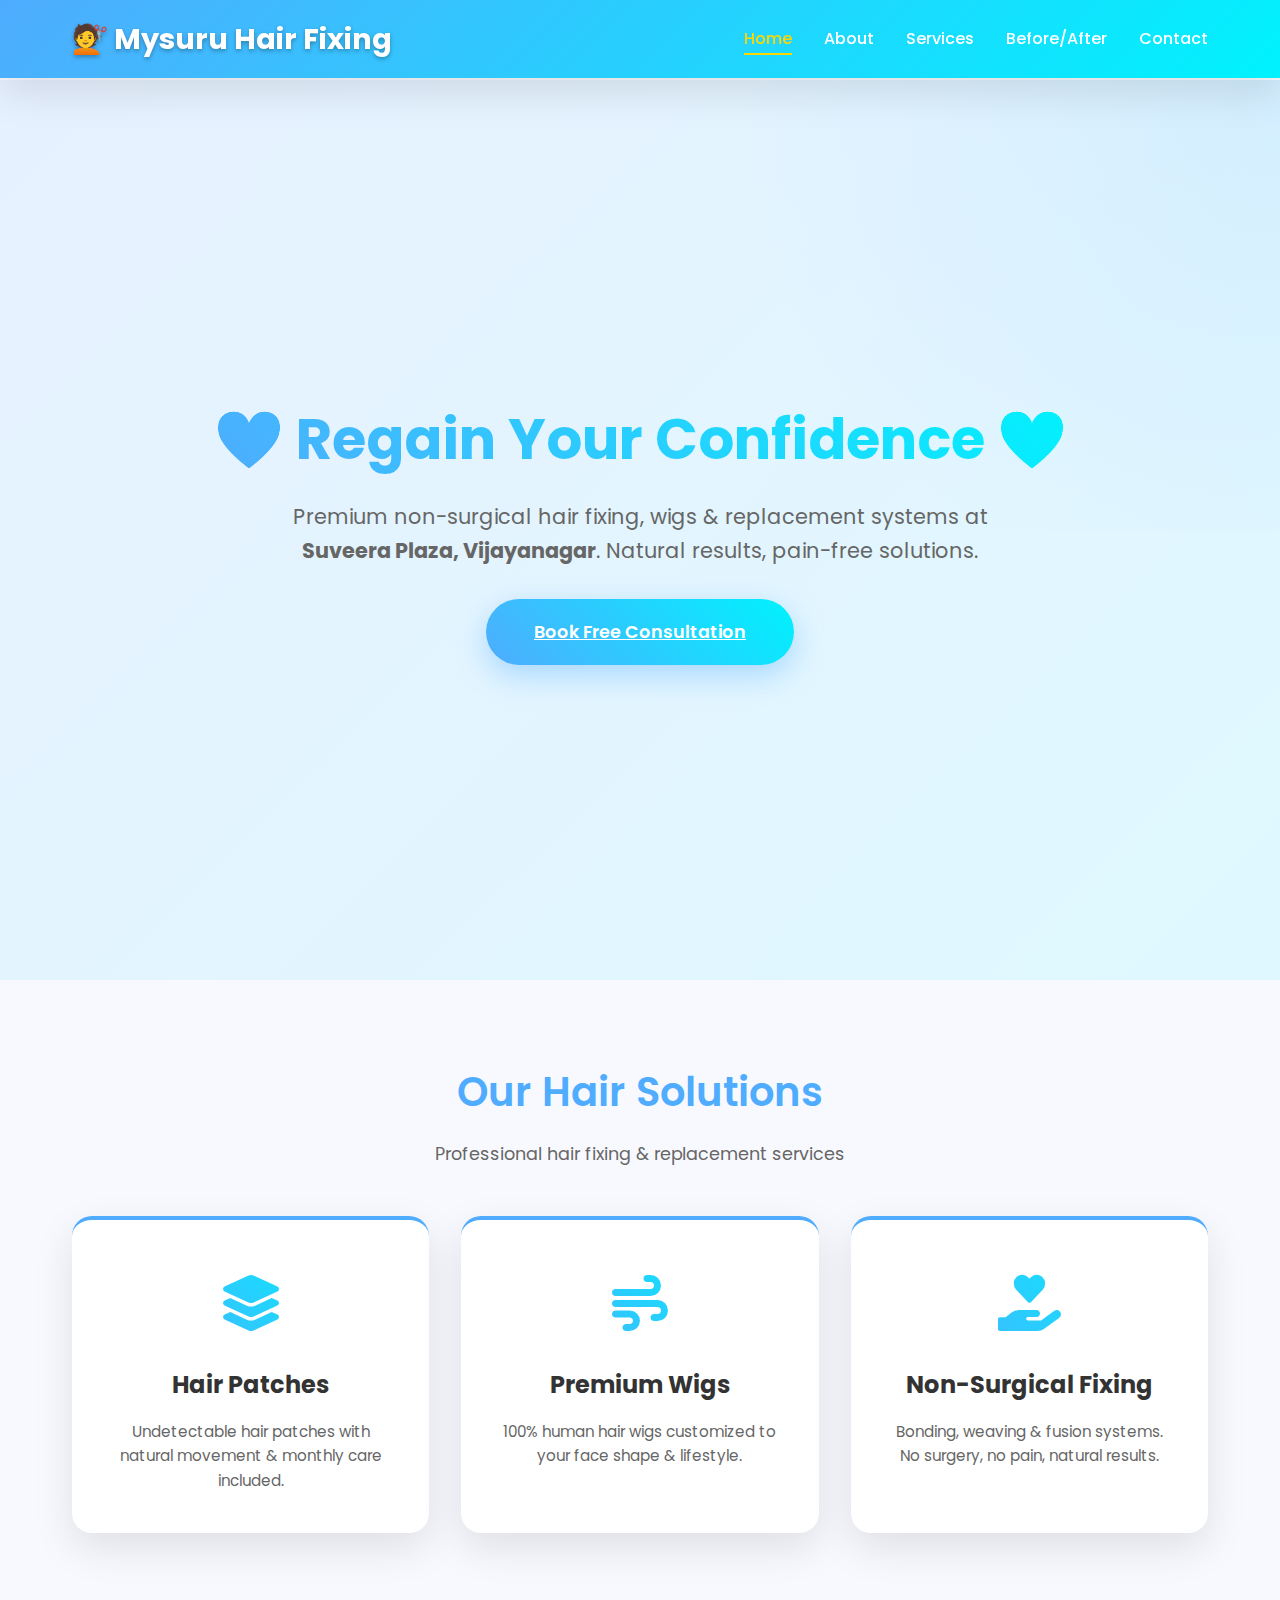
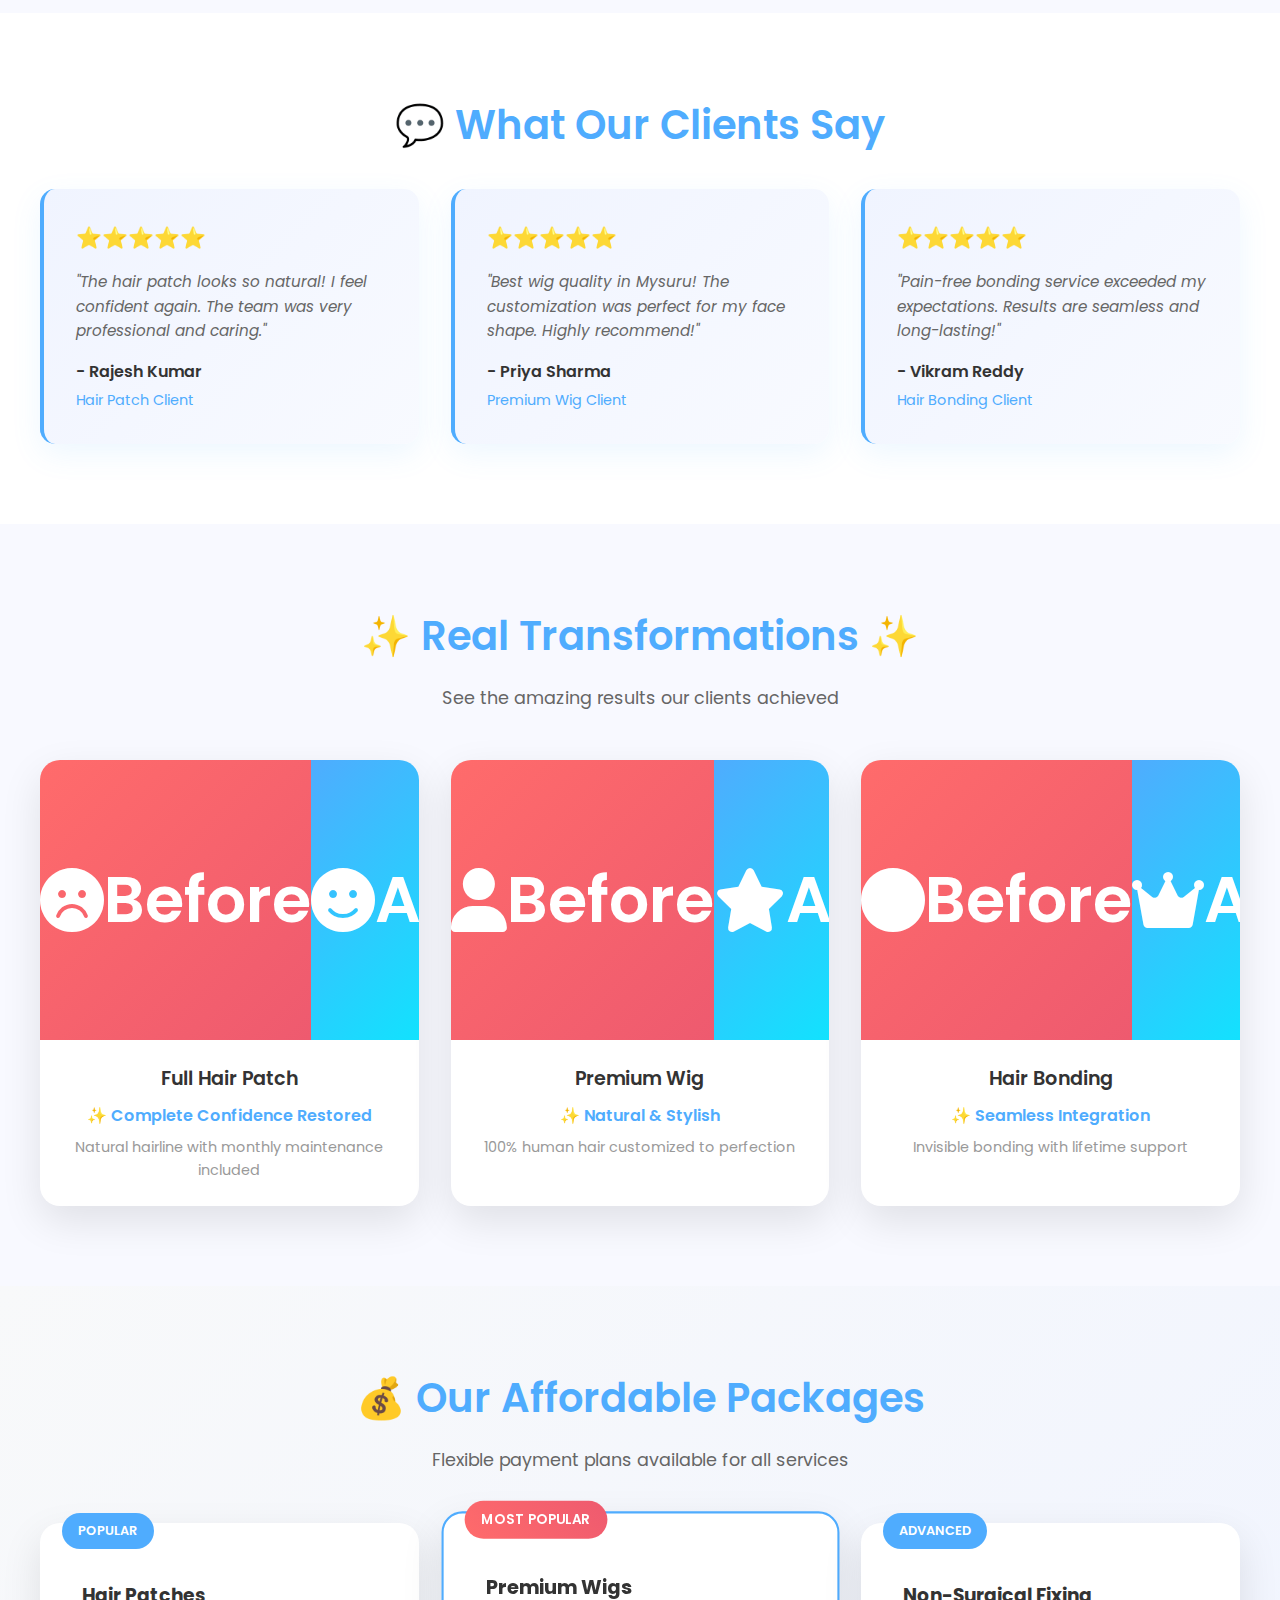
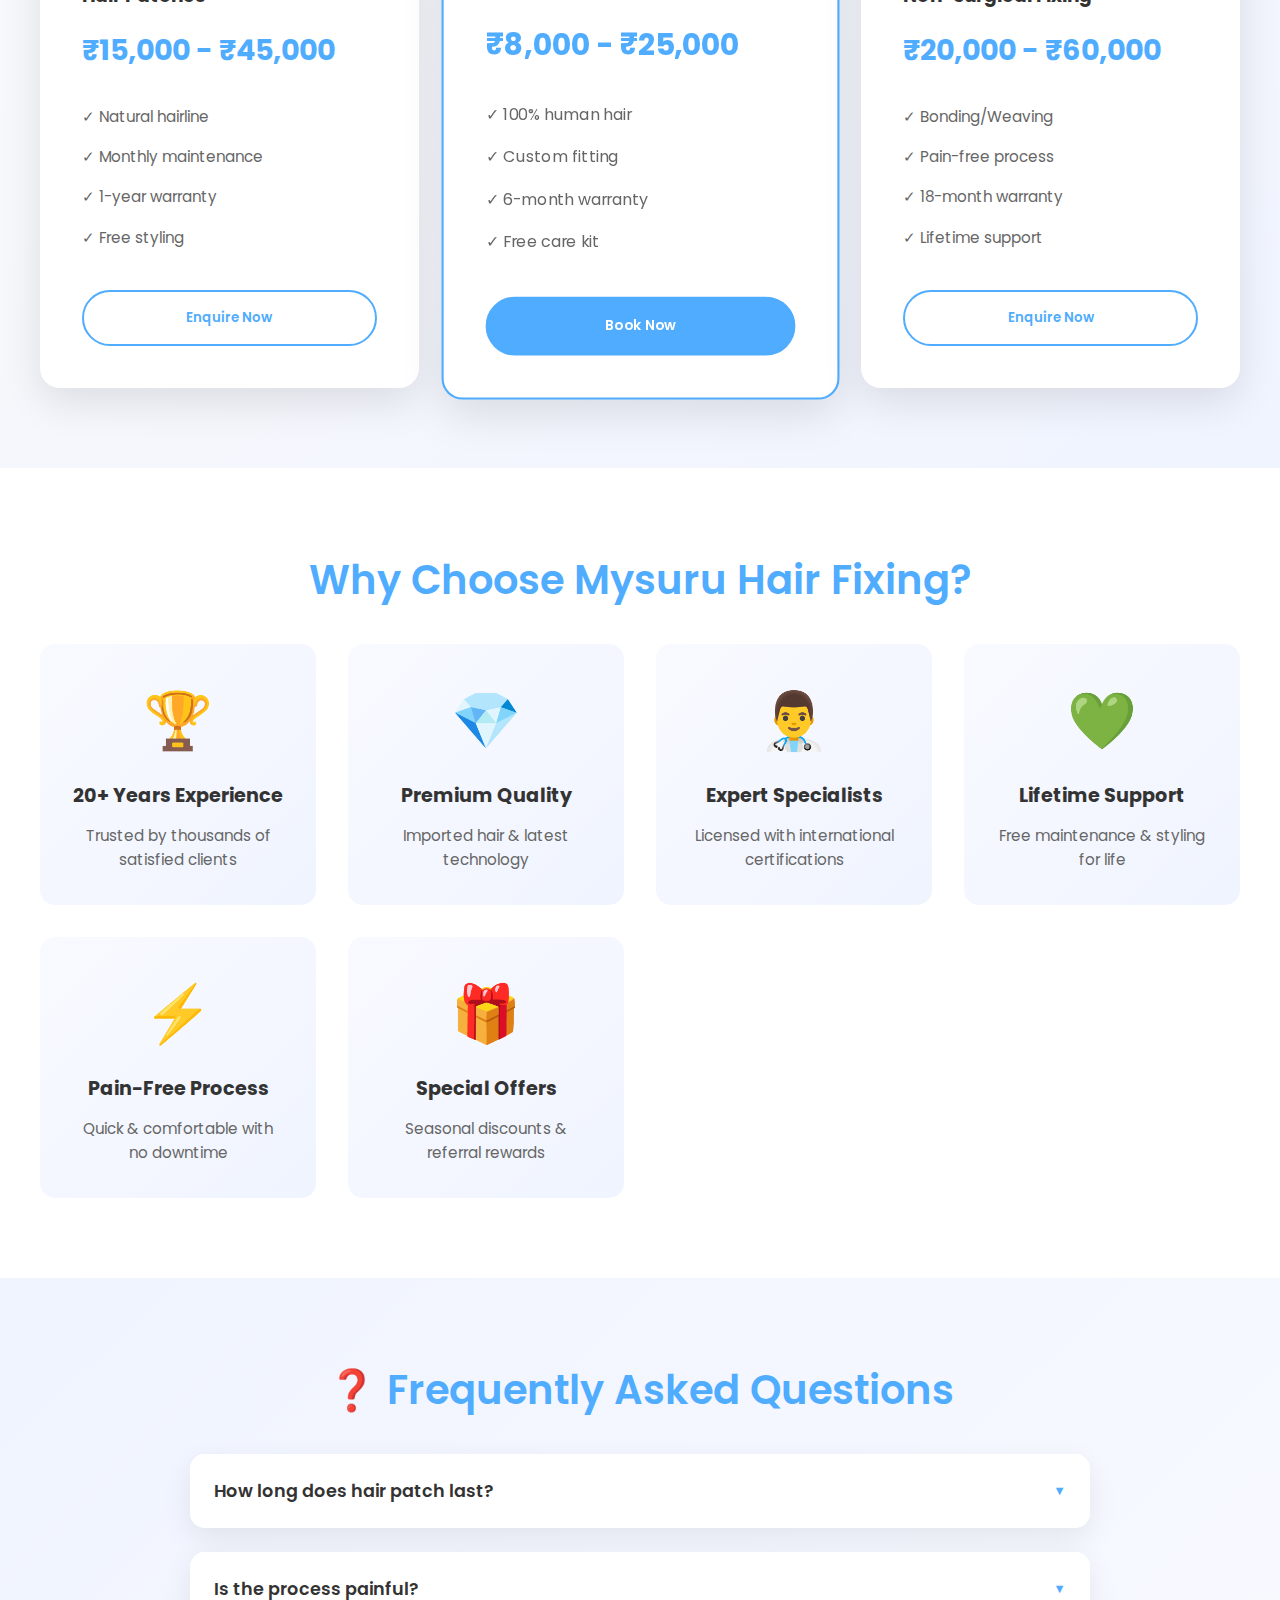
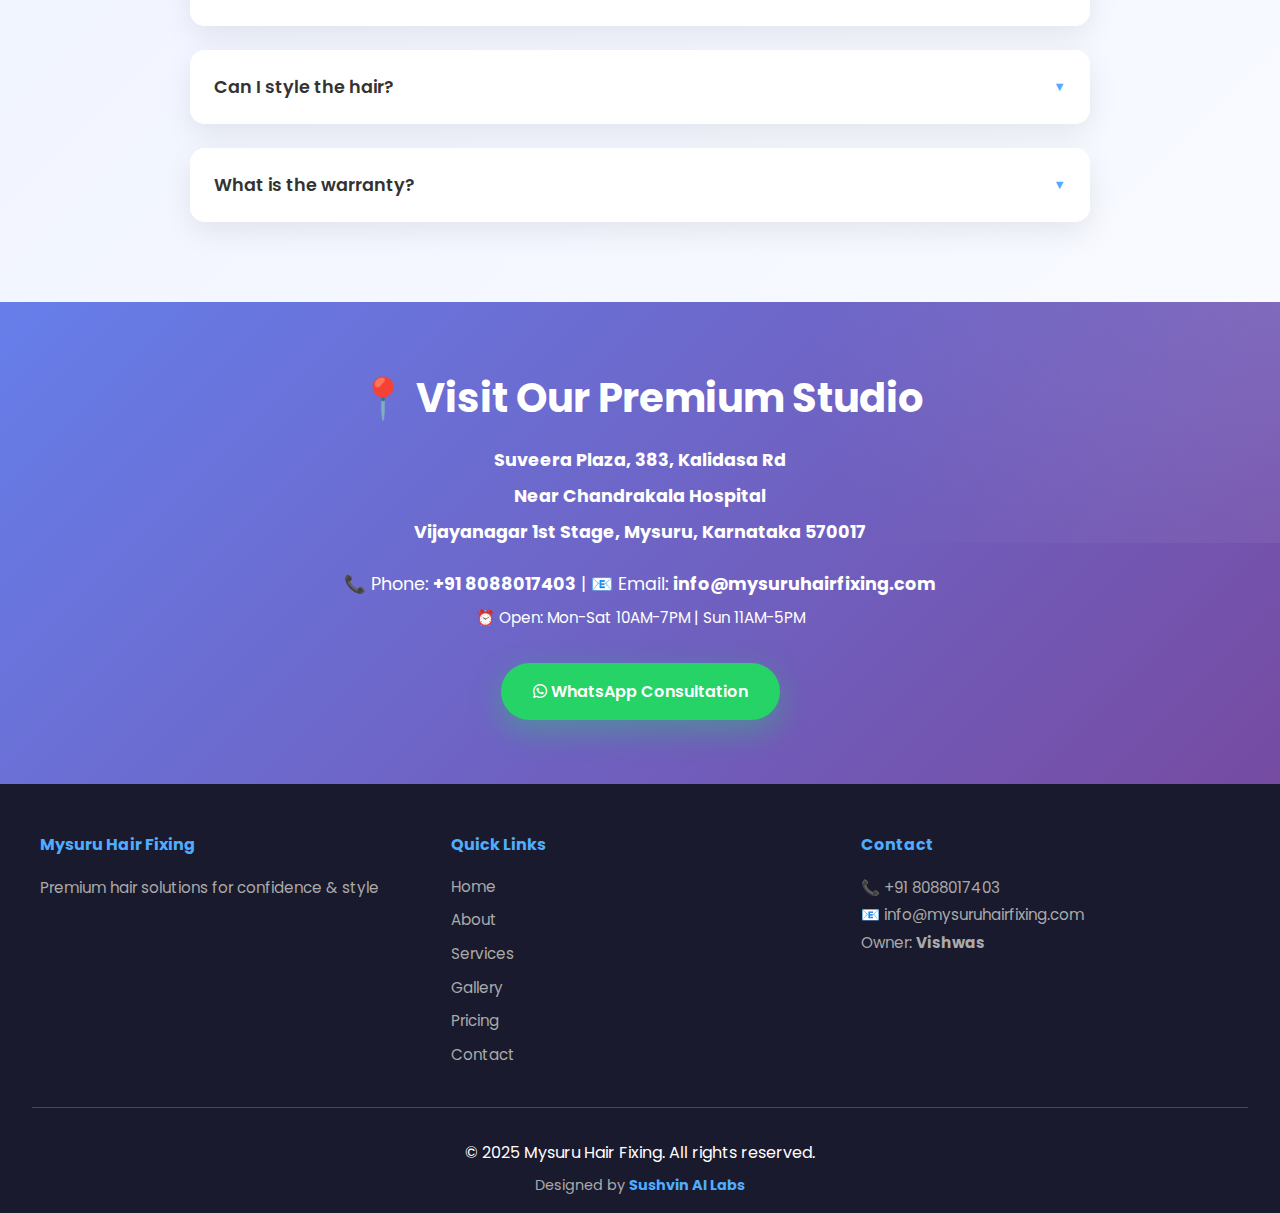
<file: index.html>
<!DOCTYPE html>
<html lang="en">
<head>
    <meta charset="UTF-8">
    <meta name="viewport" content="width=device-width, initial-scale=1.0">
    <title>Mysuru Hair Fixing - Premium Wigs & Hair Solutions | Vijayanagar</title>
    <meta name="description" content="Non-surgical hair fixing, premium wigs & replacement systems in Mysuru. Suveera Plaza, Vijayanagar. Regain confidence naturally.">
    <link href="https://fonts.googleapis.com/css2?family=Poppins:wght@300;400;500;600;700&display=swap" rel="stylesheet">
    <link rel="stylesheet" href="https://cdnjs.cloudflare.com/ajax/libs/font-awesome/6.0.0/css/all.min.css">
    <link rel="stylesheet" href="css/style.css">
    <style>
        :root { --primary: #4facfe; --primary-dark: #00f2fe; --secondary: #667eea; --tertiary: #764ba2; --accent: #25D366; }
        body { background: #f8f9ff; }
        header { background: linear-gradient(135deg, var(--primary) 0%, var(--primary-dark) 100%); }
        .nav-links a:hover, .nav-links a.active { color: #ffd700; }
        .hero { background: linear-gradient(135deg, rgba(79,172,254,0.1), rgba(0,242,254,0.1)); }
        .hero h1 { background: linear-gradient(45deg, var(--primary), var(--primary-dark)); -webkit-background-clip: text; -webkit-text-fill-color: transparent; }
        .cta-button { background: linear-gradient(45deg, var(--primary), var(--primary-dark)); }
        .section-title { color: var(--primary); }
        .service-icon { color: var(--primary); }
        .location { background: linear-gradient(135deg, var(--secondary) 0%, var(--tertiary) 100%); }
        footer { background: #1a1a2e; }
    </style>
</head>
<body>
    <!-- HEADER -->
    <header>
        <nav>
            <a href="index.html" class="logo">💇 Mysuru Hair Fixing</a>
            <ul class="nav-links">
                <li><a href="index.html" class="active">Home</a></li>
                <li><a href="about.html">About</a></li>
                <li><a href="services.html">Services</a></li>
                <li><a href="before-after.html">Before/After</a></li>
                <li><a href="contact.html">Contact</a></li>
            </ul>
            <button class="menu-toggle"><i class="fas fa-bars"></i></button>
        </nav>
    </header>

    <!-- HERO -->
    <section class="hero" id="home">
        <h1>💙 Regain Your Confidence 💙</h1>
        <p>Premium non-surgical hair fixing, wigs & replacement systems at <strong>Suveera Plaza, Vijayanagar</strong>. Natural results, pain-free solutions.</p>
        <a href="https://wa.me/918088017403?text=Hi%20Mysuru%20Hair%20Fixing%2C%20I%20want%20to%20book%20consultation" class="cta-button" target="_blank">Book Free Consultation</a>
    </section>

    <!-- SERVICES -->
    <section class="services" id="services">
        <h2 class="section-title">Our Hair Solutions</h2>
        <p class="section-subtitle">Professional hair fixing & replacement services</p>
        <div class="services-grid">
            <div class="service-card">
                <div class="service-icon"><i class="fas fa-layer-group"></i></div>
                <h3>Hair Patches</h3>
                <p>Undetectable hair patches with natural movement & monthly care included.</p>
            </div>
            <div class="service-card">
                <div class="service-icon"><i class="fas fa-wind"></i></div>
                <h3>Premium Wigs</h3>
                <p>100% human hair wigs customized to your face shape & lifestyle.</p>
            </div>
            <div class="service-card">
                <div class="service-icon"><i class="fas fa-hand-holding-heart"></i></div>
                <h3>Non-Surgical Fixing</h3>
                <p>Bonding, weaving & fusion systems. No surgery, no pain, natural results.</p>
            </div>
        </div>
    </section>

    <!-- TESTIMONIALS -->
    <section class="testimonials" id="testimonials">
        <div class="testimonials-container">
            <h2 class="section-title">💬 What Our Clients Say</h2>
            <div class="testimonials-grid">
                <div class="testimonial-card">
                    <div class="stars">⭐⭐⭐⭐⭐</div>
                    <p class="testimonial-text">"The hair patch looks so natural! I feel confident again. The team was very professional and caring."</p>
                    <p class="testimonial-name">- Rajesh Kumar</p>
                    <p class="testimonial-service">Hair Patch Client</p>
                </div>
                <div class="testimonial-card">
                    <div class="stars">⭐⭐⭐⭐⭐</div>
                    <p class="testimonial-text">"Best wig quality in Mysuru! The customization was perfect for my face shape. Highly recommend!"</p>
                    <p class="testimonial-name">- Priya Sharma</p>
                    <p class="testimonial-service">Premium Wig Client</p>
                </div>
                <div class="testimonial-card">
                    <div class="stars">⭐⭐⭐⭐⭐</div>
                    <p class="testimonial-text">"Pain-free bonding service exceeded my expectations. Results are seamless and long-lasting!"</p>
                    <p class="testimonial-name">- Vikram Reddy</p>
                    <p class="testimonial-service">Hair Bonding Client</p>
                </div>
            </div>
        </div>
    </section>

    <!-- TRANSFORMATIONS -->
    <section class="transformations" id="transformations">
        <div class="transforms-container">
            <h2 class="section-title">✨ Real Transformations ✨</h2>
            <p class="section-subtitle">See the amazing results our clients achieved</p>
            <div class="transforms-grid">
                <div class="transform-card">
                    <div class="transform-images">
                        <div class="before-img"><i class="fas fa-frown"></i> Before</div>
                        <div class="after-img"><i class="fas fa-smile"></i> After</div>
                    </div>
                    <div class="transform-info">
                        <div class="transform-title">Full Hair Patch</div>
                        <div class="transform-result">✨ Complete Confidence Restored</div>
                        <p class="transform-desc">Natural hairline with monthly maintenance included</p>
                    </div>
                </div>
                <div class="transform-card">
                    <div class="transform-images">
                        <div class="before-img"><i class="fas fa-user"></i> Before</div>
                        <div class="after-img"><i class="fas fa-star"></i> After</div>
                    </div>
                    <div class="transform-info">
                        <div class="transform-title">Premium Wig</div>
                        <div class="transform-result">✨ Natural & Stylish</div>
                        <p class="transform-desc">100% human hair customized to perfection</p>
                    </div>
                </div>
                <div class="transform-card">
                    <div class="transform-images">
                        <div class="before-img"><i class="fas fa-circle"></i> Before</div>
                        <div class="after-img"><i class="fas fa-crown"></i> After</div>
                    </div>
                    <div class="transform-info">
                        <div class="transform-title">Hair Bonding</div>
                        <div class="transform-result">✨ Seamless Integration</div>
                        <p class="transform-desc">Invisible bonding with lifetime support</p>
                    </div>
                </div>
            </div>
        </div>
    </section>

    <!-- PRICING -->
    <section class="pricing" id="pricing">
        <div class="pricing-container">
            <h2 class="section-title">💰 Our Affordable Packages</h2>
            <p class="section-subtitle">Flexible payment plans available for all services</p>
            <div class="pricing-grid">
                <div class="pricing-card">
                    <div class="pricing-badge">POPULAR</div>
                    <h3>Hair Patches</h3>
                    <p class="price">₹15,000 - ₹45,000</p>
                    <ul class="pricing-list">
                        <li>✓ Natural hairline</li>
                        <li>✓ Monthly maintenance</li>
                        <li>✓ 1-year warranty</li>
                        <li>✓ Free styling</li>
                    </ul>
                    <button class="pricing-btn">Enquire Now</button>
                </div>
                <div class="pricing-card featured">
                    <div class="pricing-badge hot">MOST POPULAR</div>
                    <h3>Premium Wigs</h3>
                    <p class="price">₹8,000 - ₹25,000</p>
                    <ul class="pricing-list">
                        <li>✓ 100% human hair</li>
                        <li>✓ Custom fitting</li>
                        <li>✓ 6-month warranty</li>
                        <li>✓ Free care kit</li>
                    </ul>
                    <button class="pricing-btn active">Book Now</button>
                </div>
                <div class="pricing-card">
                    <div class="pricing-badge">ADVANCED</div>
                    <h3>Non-Surgical Fixing</h3>
                    <p class="price">₹20,000 - ₹60,000</p>
                    <ul class="pricing-list">
                        <li>✓ Bonding/Weaving</li>
                        <li>✓ Pain-free process</li>
                        <li>✓ 18-month warranty</li>
                        <li>✓ Lifetime support</li>
                    </ul>
                    <button class="pricing-btn">Enquire Now</button>
                </div>
            </div>
        </div>
    </section>

    <!-- WHY CHOOSE US -->
    <section class="why-choose" id="why-choose">
        <div class="why-container">
            <h2 class="section-title">Why Choose Mysuru Hair Fixing?</h2>
            <div class="why-grid">
                <div class="why-card">
                    <div class="why-icon">🏆</div>
                    <h3>20+ Years Experience</h3>
                    <p>Trusted by thousands of satisfied clients</p>
                </div>
                <div class="why-card">
                    <div class="why-icon">💎</div>
                    <h3>Premium Quality</h3>
                    <p>Imported hair & latest technology</p>
                </div>
                <div class="why-card">
                    <div class="why-icon">👨‍⚕️</div>
                    <h3>Expert Specialists</h3>
                    <p>Licensed with international certifications</p>
                </div>
                <div class="why-card">
                    <div class="why-icon">💚</div>
                    <h3>Lifetime Support</h3>
                    <p>Free maintenance & styling for life</p>
                </div>
                <div class="why-card">
                    <div class="why-icon">⚡</div>
                    <h3>Pain-Free Process</h3>
                    <p>Quick & comfortable with no downtime</p>
                </div>
                <div class="why-card">
                    <div class="why-icon">🎁</div>
                    <h3>Special Offers</h3>
                    <p>Seasonal discounts & referral rewards</p>
                </div>
            </div>
        </div>
    </section>

    <!-- FAQ -->
    <section class="faq" id="faq">
        <div class="faq-container">
            <h2 class="section-title">❓ Frequently Asked Questions</h2>
            <div class="faq-grid">
                <div class="faq-item">
                    <button class="faq-question">How long does hair patch last?</button>
                    <div class="faq-answer">Hair patches typically last 8-12 months with proper care and monthly maintenance. We provide complete care instructions.</div>
                </div>
                <div class="faq-item">
                    <button class="faq-question">Is the process painful?</button>
                    <div class="faq-answer">No! Our non-surgical fixing is completely pain-free. The bonding process is quick and comfortable.</div>
                </div>
                <div class="faq-item">
                    <button class="faq-question">Can I style the hair?</button>
                    <div class="faq-answer">Yes! Our 100% human hair wigs can be styled like natural hair. Perming, coloring, and blow-drying are all possible.</div>
                </div>
                <div class="faq-item">
                    <button class="faq-question">What is the warranty?</button>
                    <div class="faq-answer">All products come with 6-18 months warranty depending on service. Lifetime support is included.</div>
                </div>
            </div>
        </div>
    </section>

    <!-- LOCATION -->
    <section class="location" id="contact">
        <h2>📍 Visit Our Premium Studio</h2>
        <p><strong>Suveera Plaza, 383, Kalidasa Rd</strong></p>
        <p><strong>Near Chandrakala Hospital</strong></p>
        <p><strong>Vijayanagar 1st Stage, Mysuru, Karnataka 570017</strong></p>
        <p style="margin-top: 1.5rem; font-size: 1.1rem;">📞 Phone: <strong>+91 8088017403</strong> | 📧 Email: <strong>info@mysuruhairfixing.com</strong></p>
        <p style="margin-top: 0.5rem; font-size: 0.95rem;">⏰ Open: Mon-Sat 10AM-7PM | Sun 11AM-5PM</p>
        <a href="https://wa.me/918088017403?text=Hi%20Mysuru%20Hair%20Fixing%2C%20I%20want%20to%20book%20consultation" class="whatsapp-btn" target="_blank">
            <i class="fab fa-whatsapp"></i> WhatsApp Consultation
        </a>
    </section>

    <!-- FOOTER -->
    <footer>
        <div class="footer-content">
            <div class="footer-section">
                <h4>Mysuru Hair Fixing</h4>
                <p>Premium hair solutions for confidence & style</p>
            </div>
            <div class="footer-section">
                <h4>Quick Links</h4>
                <ul>
                    <li><a href="index.html">Home</a></li>
                    <li><a href="about.html">About</a></li>
                    <li><a href="services.html">Services</a></li>
                    <li><a href="before-after.html">Gallery</a></li>
                    <li><a href="index.html#pricing">Pricing</a></li>
                    <li><a href="contact.html">Contact</a></li>
                </ul>
            </div>
            <div class="footer-section">
                <h4>Contact</h4>
                <p>📞 +91 8088017403</p>
                <p>📧 info@mysuruhairfixing.com</p>
                <p>Owner: <strong>Vishwas</strong></p>
            </div>
        </div>
        <hr class="footer-divider">
        <p style="text-align: center; margin-bottom: 0.5rem;">&copy; 2025 Mysuru Hair Fixing. All rights reserved.</p>
        <div class="credit">Designed by <strong>Sushvin AI Labs</strong></div>
    </footer>

    <script src="js/script.js"></script>
</body>
</html>
</file>
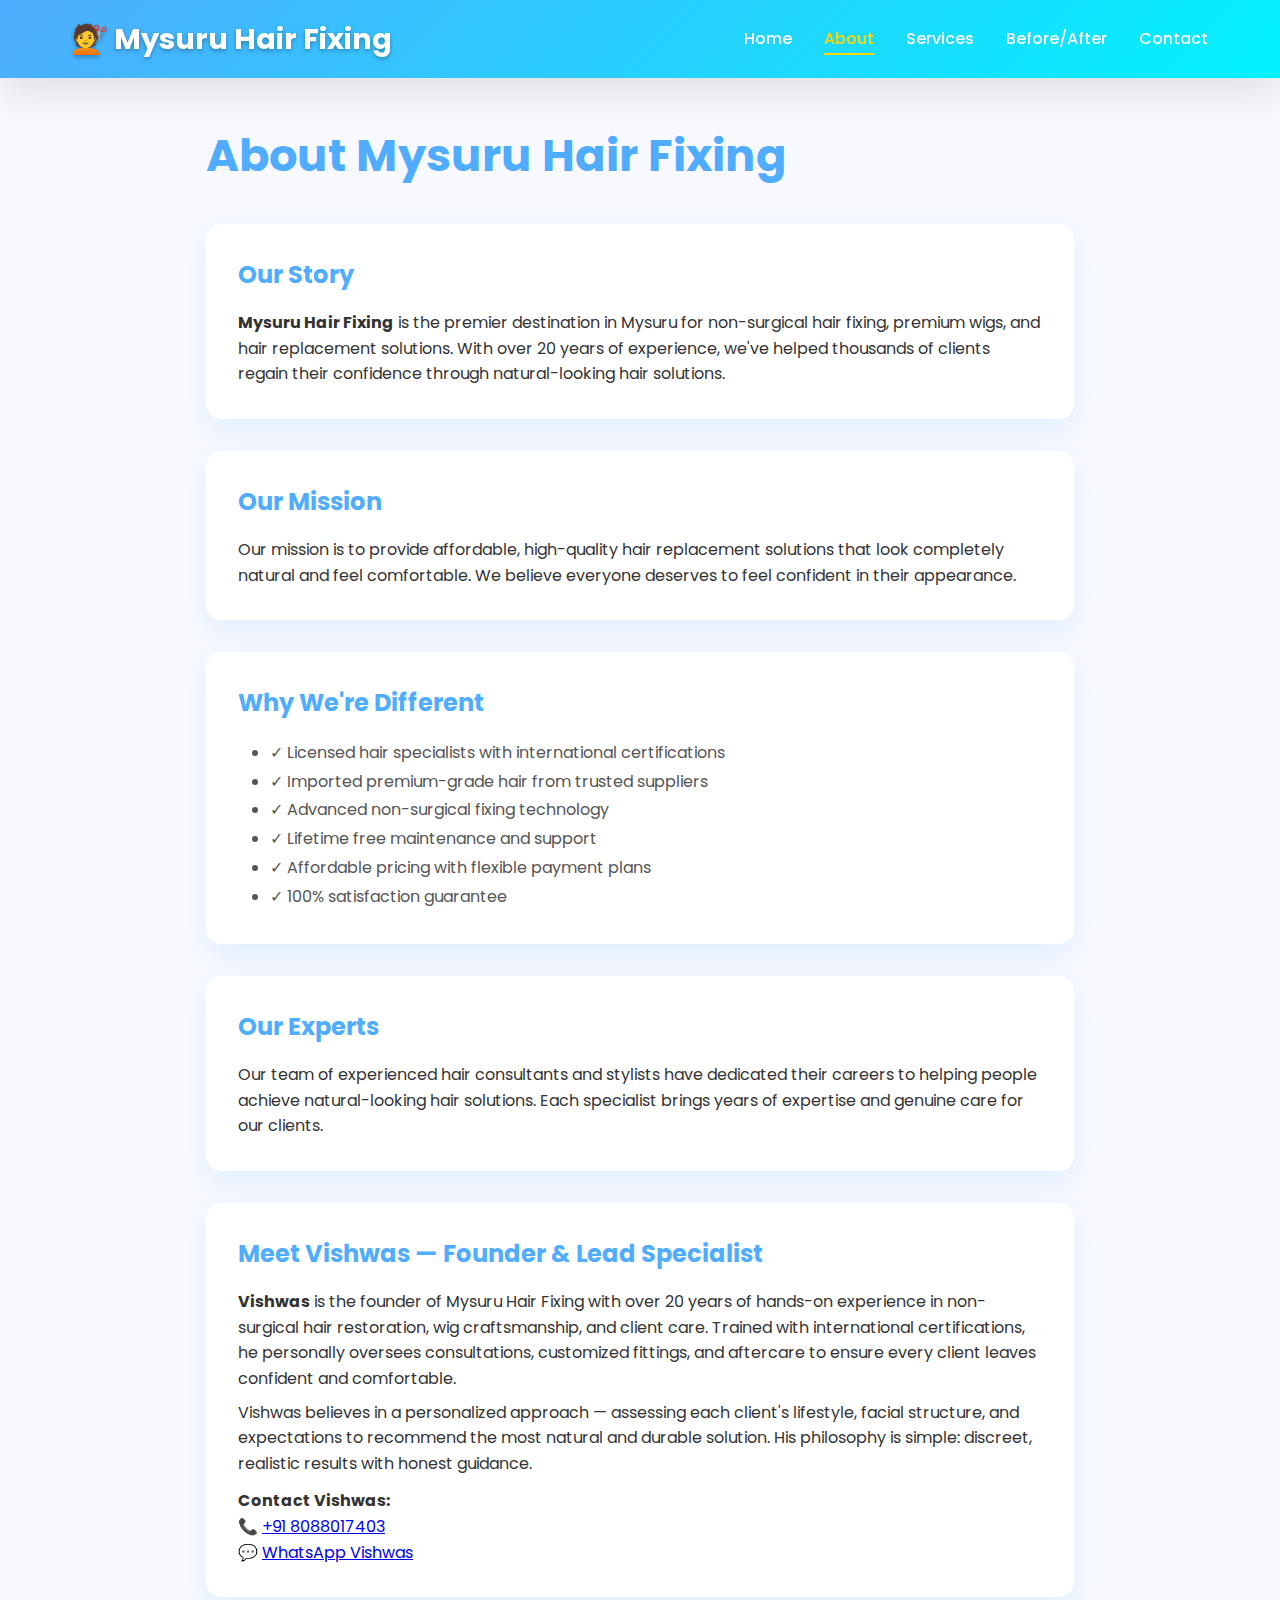
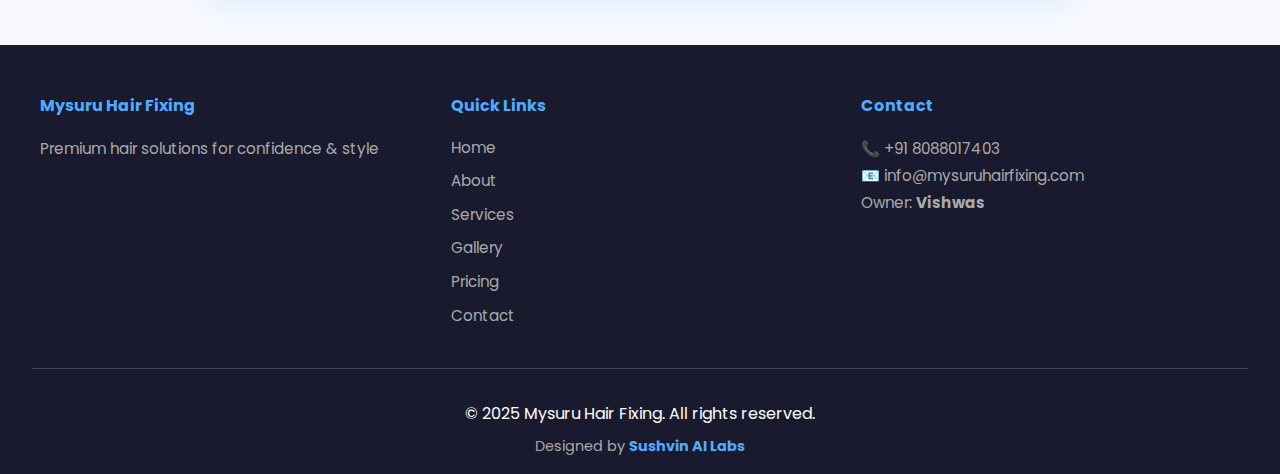
<file: about.html>
<!DOCTYPE html>
<html lang="en">
<head>
    <meta charset="UTF-8">
    <meta name="viewport" content="width=device-width, initial-scale=1.0">
    <title>About Us - Mysuru Hair Fixing</title>
    <link href="https://fonts.googleapis.com/css2?family=Poppins:wght@300;400;500;600;700&display=swap" rel="stylesheet">
    <link rel="stylesheet" href="https://cdnjs.cloudflare.com/ajax/libs/font-awesome/6.0.0/css/all.min.css">
    <link rel="stylesheet" href="css/style.css">
    <style>
        :root { --primary: #4facfe; --primary-dark: #00f2fe; }
        body { background: #f8f9ff; }
        header { background: linear-gradient(135deg, var(--primary) 0%, var(--primary-dark) 100%); }
        main { max-width: 900px; margin: 120px auto 3rem; padding: 0 1rem; }
        h1 { color: var(--primary); font-size: 2.8rem; margin-bottom: 2rem; }
        .about-section { background: white; padding: 2rem; border-radius: 15px; margin-bottom: 2rem; box-shadow: 0 10px 30px rgba(79,172,254,0.15); }
        .about-section h2 { color: var(--primary); margin-bottom: 1rem; }
        footer { background: #1a1a2e; }
    </style>
</head>
<body>
    <header>
        <nav>
            <a href="index.html" class="logo">💇 Mysuru Hair Fixing</a>
            <ul class="nav-links">
                <li><a href="index.html">Home</a></li>
                <li><a href="about.html" class="active">About</a></li>
                <li><a href="services.html">Services</a></li>
                <li><a href="before-after.html">Before/After</a></li>
                <li><a href="contact.html">Contact</a></li>
            </ul>
            <button class="menu-toggle"><i class="fas fa-bars"></i></button>
        </nav>
    </header>

    <main>
        <h1>About Mysuru Hair Fixing</h1>
        <div class="about-section">
            <h2>Our Story</h2>
            <p><strong>Mysuru Hair Fixing</strong> is the premier destination in Mysuru for non-surgical hair fixing, premium wigs, and hair replacement solutions. With over 20 years of experience, we've helped thousands of clients regain their confidence through natural-looking hair solutions.</p>
        </div>

        <div class="about-section">
            <h2>Our Mission</h2>
            <p>Our mission is to provide affordable, high-quality hair replacement solutions that look completely natural and feel comfortable. We believe everyone deserves to feel confident in their appearance.</p>
        </div>

        <div class="about-section">
            <h2>Why We're Different</h2>
            <ul style="margin-left: 2rem; color: #555; line-height: 1.8;">
                <li>✓ Licensed hair specialists with international certifications</li>
                <li>✓ Imported premium-grade hair from trusted suppliers</li>
                <li>✓ Advanced non-surgical fixing technology</li>
                <li>✓ Lifetime free maintenance and support</li>
                <li>✓ Affordable pricing with flexible payment plans</li>
                <li>✓ 100% satisfaction guarantee</li>
            </ul>
        </div>

        <div class="about-section">
            <h2>Our Experts</h2>
            <p>Our team of experienced hair consultants and stylists have dedicated their careers to helping people achieve natural-looking hair solutions. Each specialist brings years of expertise and genuine care for our clients.</p>
        </div>

        <div class="about-section">
            <h2>Meet Vishwas — Founder & Lead Specialist</h2>
            <p><strong>Vishwas</strong> is the founder of Mysuru Hair Fixing with over 20 years of hands-on experience in non-surgical hair restoration, wig craftsmanship, and client care. Trained with international certifications, he personally oversees consultations, customized fittings, and aftercare to ensure every client leaves confident and comfortable.</p>
            <p style="margin-top:0.5rem;">Vishwas believes in a personalized approach — assessing each client's lifestyle, facial structure, and expectations to recommend the most natural and durable solution. His philosophy is simple: discreet, realistic results with honest guidance.</p>
            <p style="margin-top:0.75rem;"><strong>Contact Vishwas:</strong><br>📞 <a href="tel:+918088017403">+91 8088017403</a><br>💬 <a href="https://wa.me/918088017403?text=Hi%20Vishwas%20-%20I%20would%20like%20to%20book%20a%20consultation" target="_blank">WhatsApp Vishwas</a></p>
        </div>
    </main>

     
    <footer>
        <div class="footer-content">
            <div class="footer-section">
                <h4>Mysuru Hair Fixing</h4>
                <p>Premium hair solutions for confidence & style</p>
            </div>
            <div class="footer-section">
                <h4>Quick Links</h4>
                <ul>
                    <li><a href="index.html">Home</a></li>
                    <li><a href="about.html">About</a></li>
                    <li><a href="services.html">Services</a></li>
                    <li><a href="before-after.html">Gallery</a></li>
                    <li><a href="index.html#pricing">Pricing</a></li>
                    <li><a href="contact.html">Contact</a></li>
                </ul>
            </div>
            <div class="footer-section">
                <h4>Contact</h4>
                <p>📞 +91 8088017403</p>
                <p>📧 info@mysuruhairfixing.com</p>
                <p>Owner: <strong>Vishwas</strong></p>
            </div>
        </div>
        <hr class="footer-divider">
        <p style="text-align: center; margin-bottom: 0.5rem;">&copy; 2025 Mysuru Hair Fixing. All rights reserved.</p>
        <div class="credit">Designed by <strong>Sushvin AI Labs</strong></div>
    </footer>
 

    <script src="js/script.js"></script>
</body>
</html>
</file>
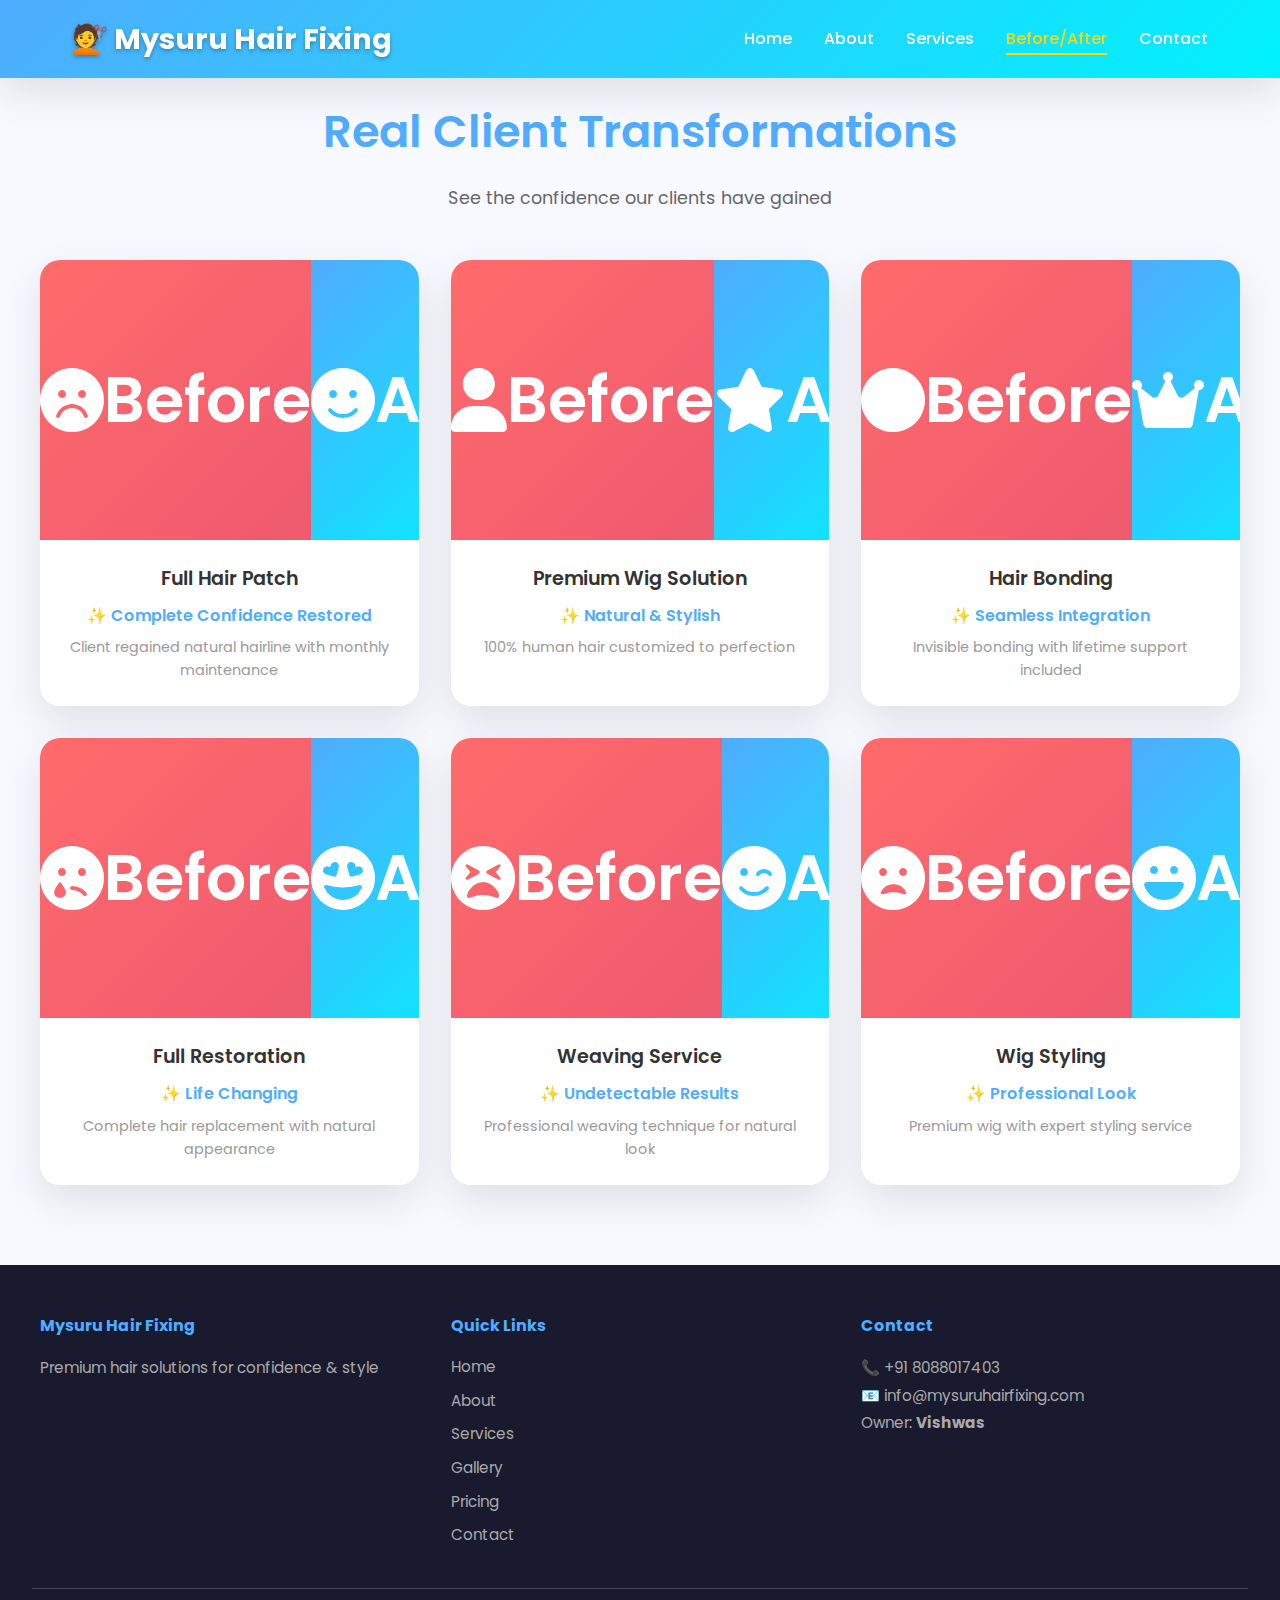
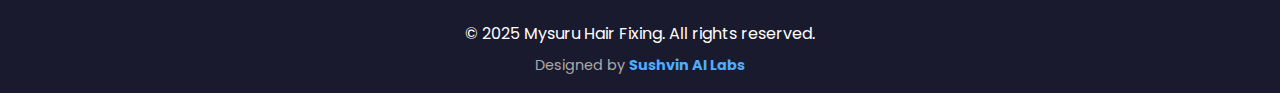
<file: before-after.html>
<!DOCTYPE html>
<html lang="en">
<head>
    <meta charset="UTF-8">
    <meta name="viewport" content="width=device-width, initial-scale=1.0">
    <title>Before & After - Mysuru Hair Fixing</title>
    <link href="https://fonts.googleapis.com/css2?family=Poppins:wght@300;400;500;600;700&display=swap" rel="stylesheet">
    <link rel="stylesheet" href="https://cdnjs.cloudflare.com/ajax/libs/font-awesome/6.0.0/css/all.min.css">
    <link rel="stylesheet" href="css/style.css">
    <style>
        :root { --primary: #4facfe; --primary-dark: #00f2fe; }
        body { background: #f8f9ff; }
        header { background: linear-gradient(135deg, var(--primary) 0%, var(--primary-dark) 100%); }
        .section-title { color: var(--primary); }
        footer { background: #1a1a2e; }
    </style>
</head>
<body>
    <header>
        <nav>
            <a href="index.html" class="logo">💇 Mysuru Hair Fixing</a>
            <ul class="nav-links">
                <li><a href="index.html">Home</a></li>
                <li><a href="about.html">About</a></li>
                <li><a href="services.html">Services</a></li>
                <li><a href="before-after.html" class="active">Before/After</a></li>
                <li><a href="contact.html">Contact</a></li>
            </ul>
            <button class="menu-toggle"><i class="fas fa-bars"></i></button>
        </nav>
    </header>

    <section class="transformations" style="padding-top: 6rem;">
        <div class="transforms-container">
            <h1 class="section-title" style="font-size: 2.8rem;">Real Client Transformations</h1>
            <p class="section-subtitle">See the confidence our clients have gained</p>
            <div class="transforms-grid">
                <div class="transform-card">
                    <div class="transform-images">
                        <div class="before-img"><i class="fas fa-frown"></i> Before</div>
                        <div class="after-img"><i class="fas fa-smile"></i> After</div>
                    </div>
                    <div class="transform-info">
                        <div class="transform-title">Full Hair Patch</div>
                        <div class="transform-result">✨ Complete Confidence Restored</div>
                        <p class="transform-desc">Client regained natural hairline with monthly maintenance</p>
                    </div>
                </div>
                <div class="transform-card">
                    <div class="transform-images">
                        <div class="before-img"><i class="fas fa-user"></i> Before</div>
                        <div class="after-img"><i class="fas fa-star"></i> After</div>
                    </div>
                    <div class="transform-info">
                        <div class="transform-title">Premium Wig Solution</div>
                        <div class="transform-result">✨ Natural & Stylish</div>
                        <p class="transform-desc">100% human hair customized to perfection</p>
                    </div>
                </div>
                <div class="transform-card">
                    <div class="transform-images">
                        <div class="before-img"><i class="fas fa-circle"></i> Before</div>
                        <div class="after-img"><i class="fas fa-crown"></i> After</div>
                    </div>
                    <div class="transform-info">
                        <div class="transform-title">Hair Bonding</div>
                        <div class="transform-result">✨ Seamless Integration</div>
                        <p class="transform-desc">Invisible bonding with lifetime support included</p>
                    </div>
                </div>
                <div class="transform-card">
                    <div class="transform-images">
                        <div class="before-img"><i class="fas fa-sad-tear"></i> Before</div>
                        <div class="after-img"><i class="fas fa-grin-hearts"></i> After</div>
                    </div>
                    <div class="transform-info">
                        <div class="transform-title">Full Restoration</div>
                        <div class="transform-result">✨ Life Changing</div>
                        <p class="transform-desc">Complete hair replacement with natural appearance</p>
                    </div>
                </div>
                <div class="transform-card">
                    <div class="transform-images">
                        <div class="before-img"><i class="fas fa-tired"></i> Before</div>
                        <div class="after-img"><i class="fas fa-smile-wink"></i> After</div>
                    </div>
                    <div class="transform-info">
                        <div class="transform-title">Weaving Service</div>
                        <div class="transform-result">✨ Undetectable Results</div>
                        <p class="transform-desc">Professional weaving technique for natural look</p>
                    </div>
                </div>
                <div class="transform-card">
                    <div class="transform-images">
                        <div class="before-img"><i class="fas fa-frown-open"></i> Before</div>
                        <div class="after-img"><i class="fas fa-laugh"></i> After</div>
                    </div>
                    <div class="transform-info">
                        <div class="transform-title">Wig Styling</div>
                        <div class="transform-result">✨ Professional Look</div>
                        <p class="transform-desc">Premium wig with expert styling service</p>
                    </div>
                </div>
            </div>
        </div>
    </section>

       
    <footer>
        <div class="footer-content">
            <div class="footer-section">
                <h4>Mysuru Hair Fixing</h4>
                <p>Premium hair solutions for confidence & style</p>
            </div>
            <div class="footer-section">
                <h4>Quick Links</h4>
                <ul>
                    <li><a href="index.html">Home</a></li>
                    <li><a href="about.html">About</a></li>
                    <li><a href="services.html">Services</a></li>
                    <li><a href="before-after.html">Gallery</a></li>
                    <li><a href="index.html#pricing">Pricing</a></li>
                    <li><a href="contact.html">Contact</a></li>
                </ul>
            </div>
            <div class="footer-section">
                <h4>Contact</h4>
                <p>📞 +91 8088017403</p>
                <p>📧 info@mysuruhairfixing.com</p>
                <p>Owner: <strong>Vishwas</strong></p>
            </div>
        </div>
        <hr class="footer-divider">
        <p style="text-align: center; margin-bottom: 0.5rem;">&copy; 2025 Mysuru Hair Fixing. All rights reserved.</p>
        <div class="credit">Designed by <strong>Sushvin AI Labs</strong></div>
    </footer>
   

    <script src="js/script.js"></script>
</body>
</html>
</file>
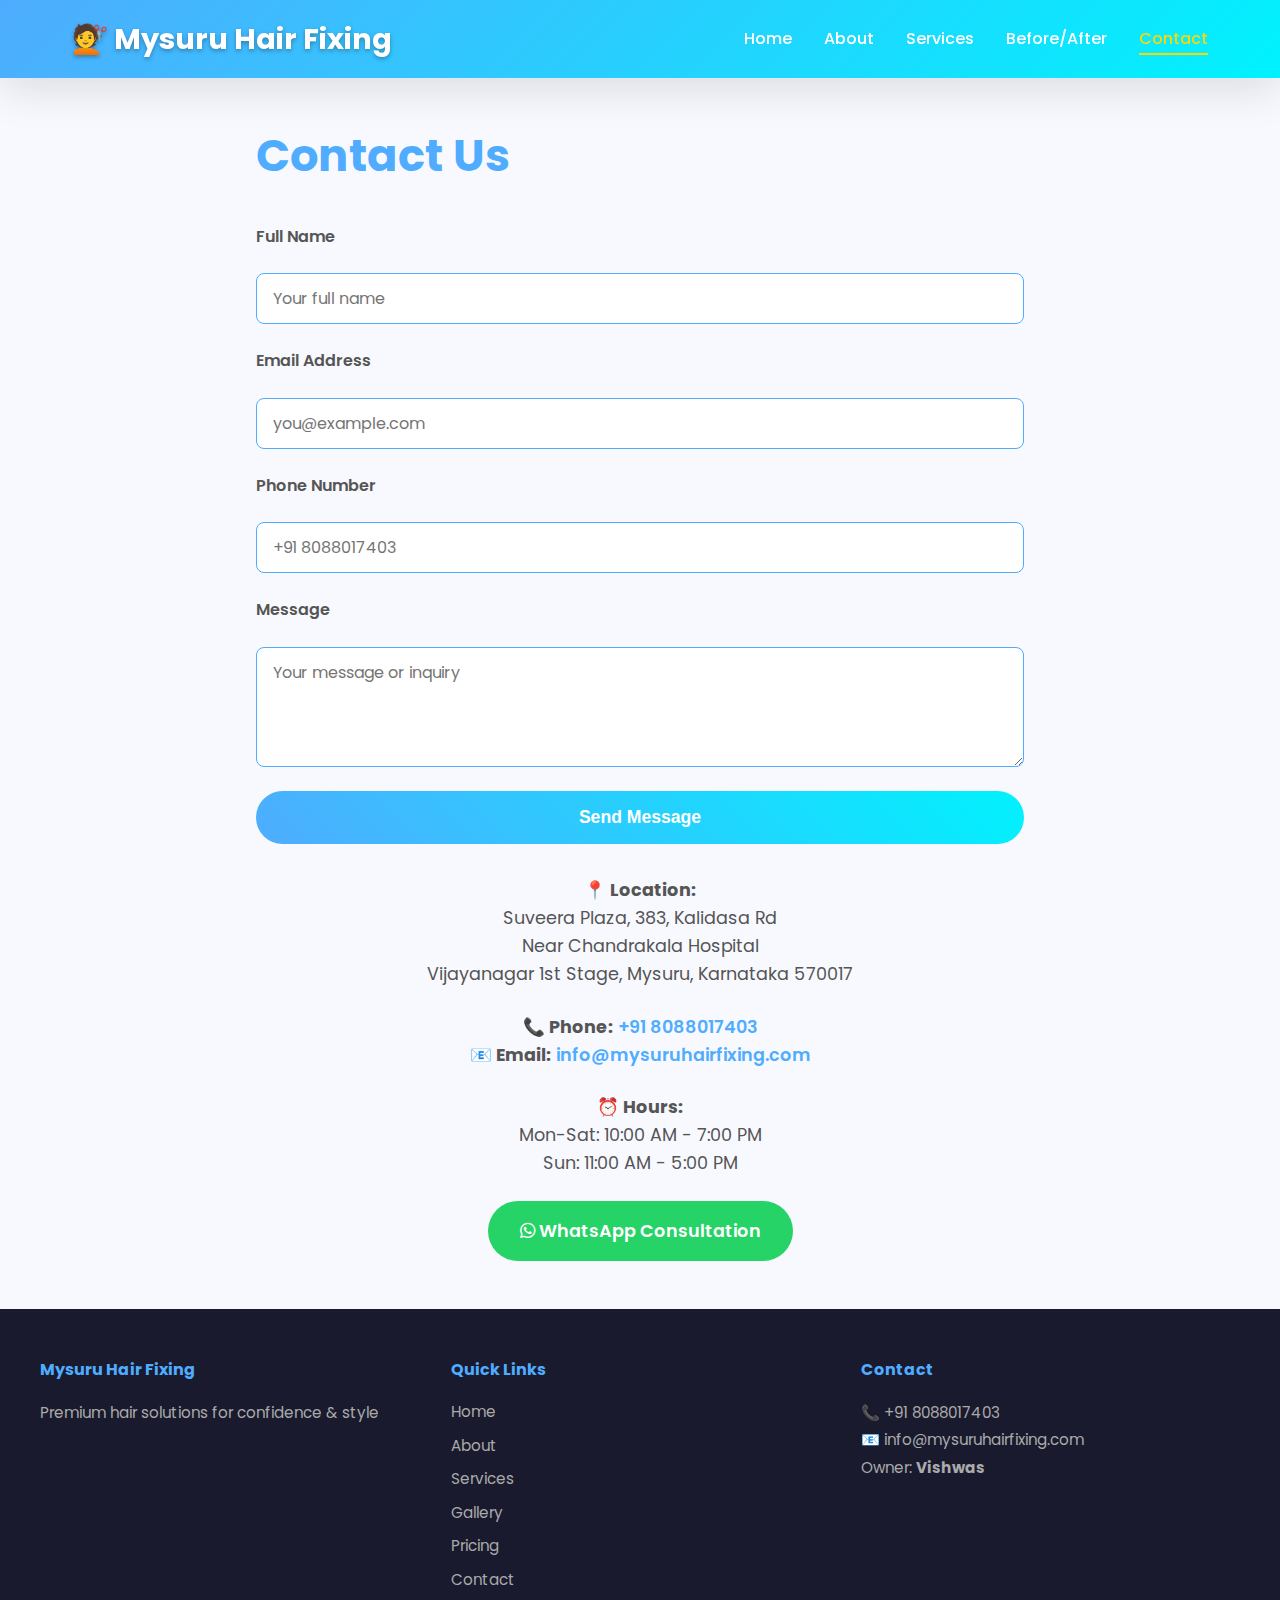
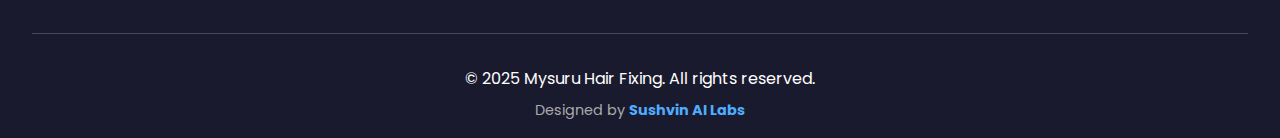
<file: contact.html>
<!DOCTYPE html>
<html lang="en">
<head>
    <meta charset="UTF-8">
    <meta name="viewport" content="width=device-width, initial-scale=1.0">
    <title>Contact - Mysuru Hair Fixing</title>
    <link href="https://fonts.googleapis.com/css2?family=Poppins:wght@300;400;500;600;700&display=swap" rel="stylesheet">
    <link rel="stylesheet" href="https://cdnjs.cloudflare.com/ajax/libs/font-awesome/6.0.0/css/all.min.css">
    <link rel="stylesheet" href="css/style.css">
    <style>
        :root { --primary: #4facfe; --primary-dark: #00f2fe; }
        body { background: #f8f9ff; }
        header { background: linear-gradient(135deg, var(--primary) 0%, var(--primary-dark) 100%); }
        main { max-width: 800px; margin: 120px auto 3rem; padding: 0 1rem; }
        h1 { color: var(--primary); font-size: 2.8rem; margin-bottom: 2rem; }
        form { display: flex; flex-direction: column; gap: 1.5rem; }
        label { font-weight: 600; color: #555; }
        input, textarea { padding: 0.75rem 1rem; border: 1.5px solid var(--primary); border-radius: 8px; font-size: 1rem; font-family: inherit; }
        textarea { min-height: 120px; resize: vertical; }
        button { background: linear-gradient(45deg, var(--primary), var(--primary-dark)); color: white; border: none; padding: 1rem; border-radius: 50px; font-weight: 600; font-size: 1.1rem; cursor: pointer; transition: all 0.3s; }
        button:hover { transform: translateY(-3px); box-shadow: 0 15px 40px rgba(79,172,254,0.6); }
        .contact-info { margin-top: 2rem; text-align: center; font-size: 1.1rem; color: #555; }
        .contact-info a { color: var(--primary); text-decoration: none; font-weight: 600; }
        .contact-info a:hover { text-decoration: underline; }
        footer { background: #1a1a2e; }
    </style>
</head>
<body>
    <header>
        <nav>
            <a href="index.html" class="logo">💇 Mysuru Hair Fixing</a>
            <ul class="nav-links">
                <li><a href="index.html">Home</a></li>
                <li><a href="about.html">About</a></li>
                <li><a href="services.html">Services</a></li>
                <li><a href="before-after.html">Before/After</a></li>
                <li><a href="contact.html" class="active">Contact</a></li>
            </ul>
            <button class="menu-toggle"><i class="fas fa-bars"></i></button>
        </nav>
    </header>

    <main>
        <h1>Contact Us</h1>
        <form id="contactForm">
            <label for="name">Full Name</label>
            <input type="text" id="name" name="name" placeholder="Your full name" required>
            
            <label for="email">Email Address</label>
            <input type="email" id="email" name="email" placeholder="you@example.com" required>

            <label for="phone">Phone Number</label>
            <input type="tel" id="phone" name="phone" placeholder="+91 8088017403" required>

            <label for="message">Message</label>
            <textarea id="message" name="message" placeholder="Your message or inquiry" required></textarea>

            <button type="submit">Send Message</button>
        </form>

        <div class="contact-info">
            <p><strong>📍 Location:</strong><br>Suveera Plaza, 383, Kalidasa Rd<br>Near Chandrakala Hospital<br>Vijayanagar 1st Stage, Mysuru, Karnataka 570017</p>
            <p style="margin-top: 1.5rem;"><strong>📞 Phone:</strong> <a href="tel:+918088017403">+91 8088017403</a></p>
            <p><strong>📧 Email:</strong> <a href="mailto:info@mysuruhairfixing.com">info@mysuruhairfixing.com</a></p>
            <p style="margin-top: 1.5rem;"><strong>⏰ Hours:</strong><br>Mon-Sat: 10:00 AM - 7:00 PM<br>Sun: 11:00 AM - 5:00 PM</p>
            <p style="margin-top: 1.5rem;">
                <a href="https://wa.me/918088017403?text=Hi%20Mysuru%20Hair%20Fixing%2C%20I%20want%20to%20book%20consultation" target="_blank" style="background: #25D366; color: white; padding: 1rem 2rem; border-radius: 50px; display: inline-block; text-decoration: none; font-weight: 600; transition: all 0.3s;">
                    <i class="fab fa-whatsapp"></i> WhatsApp Consultation
                </a>
            </p>
        </div>
    </main>

       
    <footer>
        <div class="footer-content">
            <div class="footer-section">
                <h4>Mysuru Hair Fixing</h4>
                <p>Premium hair solutions for confidence & style</p>
            </div>
            <div class="footer-section">
                <h4>Quick Links</h4>
                <ul>
                    <li><a href="index.html">Home</a></li>
                    <li><a href="about.html">About</a></li>
                    <li><a href="services.html">Services</a></li>
                    <li><a href="before-after.html">Gallery</a></li>
                    <li><a href="index.html#pricing">Pricing</a></li>
                    <li><a href="contact.html">Contact</a></li>
                </ul>
            </div>
            <div class="footer-section">
                <h4>Contact</h4>
                <p>📞 +91 8088017403</p>
                <p>📧 info@mysuruhairfixing.com</p>
                <p>Owner: <strong>Vishwas</strong></p>
            </div>
        </div>
        <hr class="footer-divider">
        <p style="text-align: center; margin-bottom: 0.5rem;">&copy; 2025 Mysuru Hair Fixing. All rights reserved.</p>
        <div class="credit">Designed by <strong>Sushvin AI Labs</strong></div>
    </footer>
   

    <script src="js/script.js"></script>
</body>
</html>
</file>
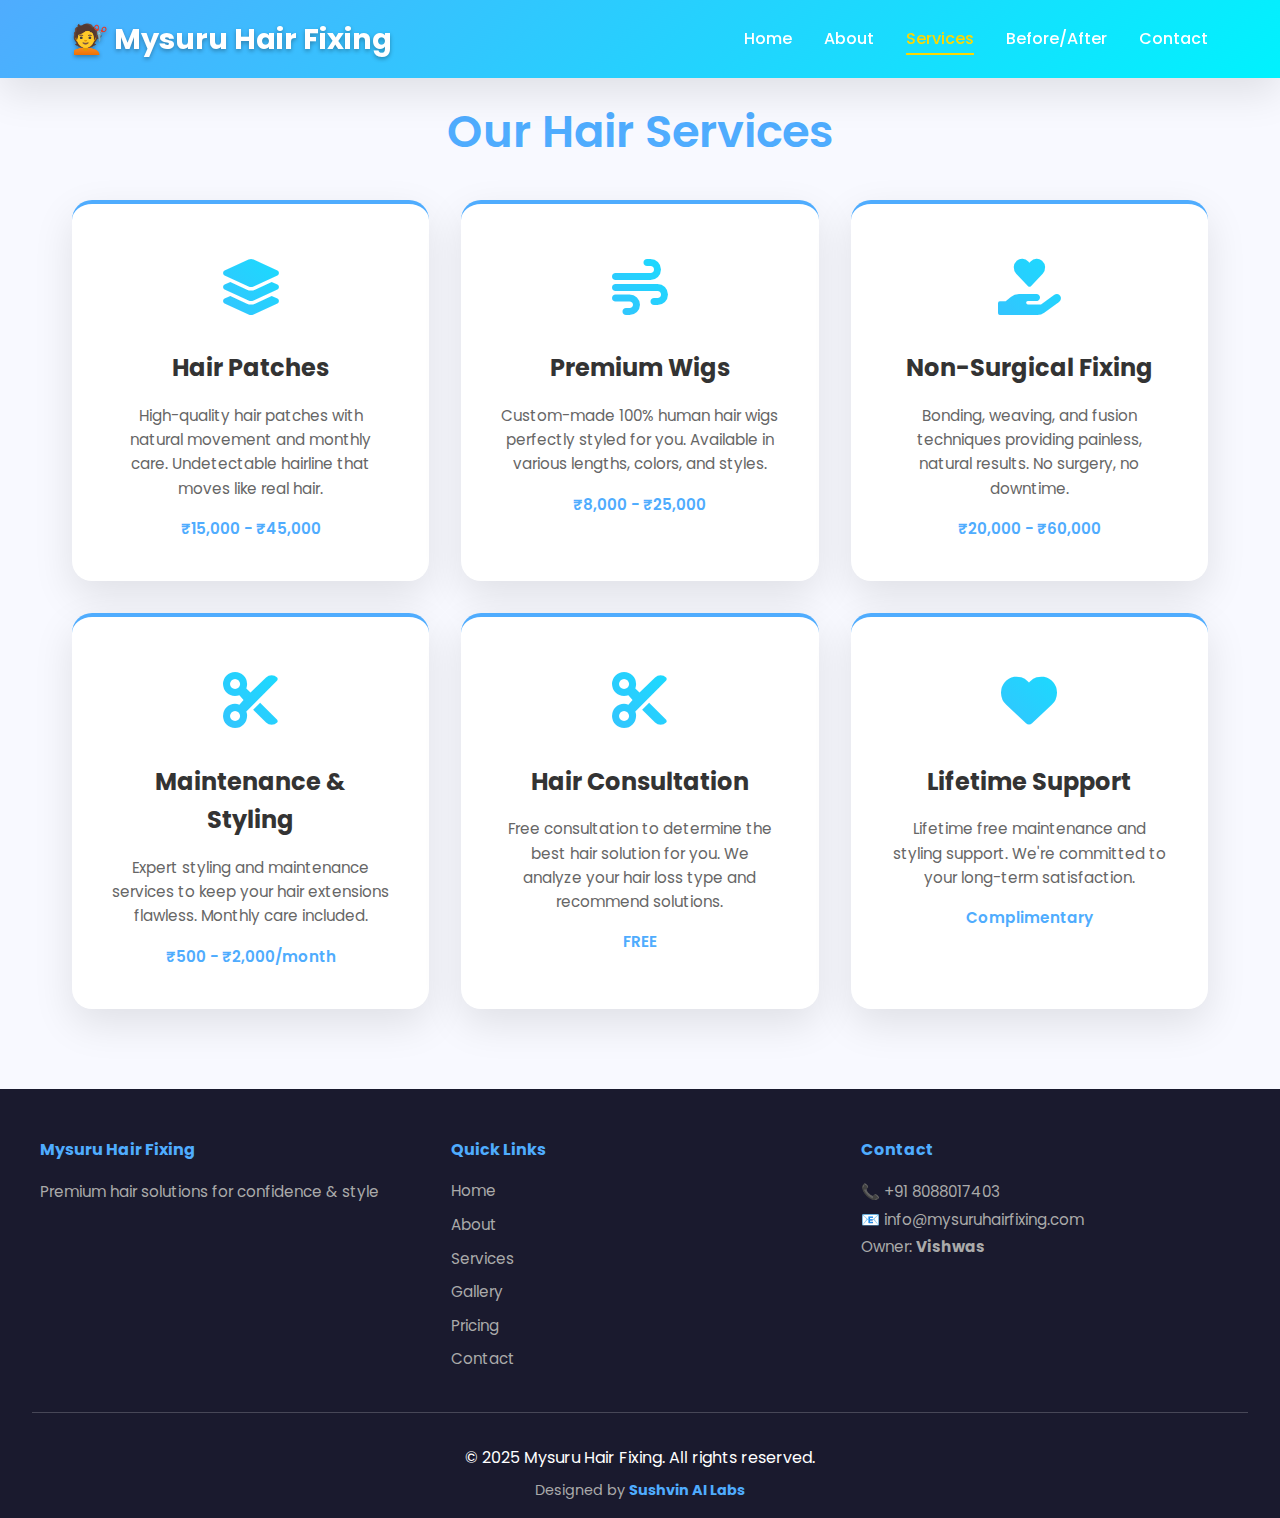
<file: services.html>
<!DOCTYPE html>
<html lang="en">
<head>
    <meta charset="UTF-8">
    <meta name="viewport" content="width=device-width, initial-scale=1.0">
    <title>Services - Mysuru Hair Fixing</title>
    <link href="https://fonts.googleapis.com/css2?family=Poppins:wght@300;400;500;600;700&display=swap" rel="stylesheet">
    <link rel="stylesheet" href="https://cdnjs.cloudflare.com/ajax/libs/font-awesome/6.0.0/css/all.min.css">
    <link rel="stylesheet" href="css/style.css">
    <style>
        :root { --primary: #4facfe; --primary-dark: #00f2fe; }
        body { background: #f8f9ff; }
        header { background: linear-gradient(135deg, var(--primary) 0%, var(--primary-dark) 100%); }
        .section-title { color: var(--primary); }
        footer { background: #1a1a2e; }
    </style>
</head>
<body>
    <header>
        <nav>
            <a href="index.html" class="logo">💇 Mysuru Hair Fixing</a>
            <ul class="nav-links">
                <li><a href="index.html">Home</a></li>
                <li><a href="about.html">About</a></li>
                <li><a href="services.html" class="active">Services</a></li>
                <li><a href="before-after.html">Before/After</a></li>
                <li><a href="contact.html">Contact</a></li>
            </ul>
            <button class="menu-toggle"><i class="fas fa-bars"></i></button>
        </nav>
    </header>

    <section class="services" style="padding-top: 6rem;">
        <h1 class="section-title" style="font-size: 2.8rem; margin-bottom: 2rem;">Our Hair Services</h1>
        <div class="services-grid">
            <div class="service-card">
                <div class="service-icon"><i class="fas fa-layer-group"></i></div>
                <h3>Hair Patches</h3>
                <p>High-quality hair patches with natural movement and monthly care. Undetectable hairline that moves like real hair.</p>
                <p style="margin-top: 1rem; color: #4facfe; font-weight: 600;">₹15,000 - ₹45,000</p>
            </div>
            <div class="service-card">
                <div class="service-icon"><i class="fas fa-wind"></i></div>
                <h3>Premium Wigs</h3>
                <p>Custom-made 100% human hair wigs perfectly styled for you. Available in various lengths, colors, and styles.</p>
                <p style="margin-top: 1rem; color: #4facfe; font-weight: 600;">₹8,000 - ₹25,000</p>
            </div>
            <div class="service-card">
                <div class="service-icon"><i class="fas fa-hand-holding-heart"></i></div>
                <h3>Non-Surgical Fixing</h3>
                <p>Bonding, weaving, and fusion techniques providing painless, natural results. No surgery, no downtime.</p>
                <p style="margin-top: 1rem; color: #4facfe; font-weight: 600;">₹20,000 - ₹60,000</p>
            </div>
            <div class="service-card">
                <div class="service-icon"><i class="fas fa-scissors"></i></div>
                <h3>Maintenance & Styling</h3>
                <p>Expert styling and maintenance services to keep your hair extensions flawless. Monthly care included.</p>
                <p style="margin-top: 1rem; color: #4facfe; font-weight: 600;">₹500 - ₹2,000/month</p>
            </div>
            <div class="service-card">
                <div class="service-icon"><i class="fas fa-cut"></i></div>
                <h3>Hair Consultation</h3>
                <p>Free consultation to determine the best hair solution for you. We analyze your hair loss type and recommend solutions.</p>
                <p style="margin-top: 1rem; color: #4facfe; font-weight: 600;">FREE</p>
            </div>
            <div class="service-card">
                <div class="service-icon"><i class="fas fa-heart"></i></div>
                <h3>Lifetime Support</h3>
                <p>Lifetime free maintenance and styling support. We're committed to your long-term satisfaction.</p>
                <p style="margin-top: 1rem; color: #4facfe; font-weight: 600;">Complimentary</p>
            </div>
        </div>
    </section>

       
    <footer>
        <div class="footer-content">
            <div class="footer-section">
                <h4>Mysuru Hair Fixing</h4>
                <p>Premium hair solutions for confidence & style</p>
            </div>
            <div class="footer-section">
                <h4>Quick Links</h4>
                <ul>
                    <li><a href="index.html">Home</a></li>
                    <li><a href="about.html">About</a></li>
                    <li><a href="services.html">Services</a></li>
                    <li><a href="before-after.html">Gallery</a></li>
                    <li><a href="index.html#pricing">Pricing</a></li>
                    <li><a href="contact.html">Contact</a></li>
                </ul>
            </div>
            <div class="footer-section">
                <h4>Contact</h4>
                <p>📞 +91 8088017403</p>
                <p>📧 info@mysuruhairfixing.com</p>
                <p>Owner: <strong>Vishwas</strong></p>
            </div>
        </div>
        <hr class="footer-divider">
        <p style="text-align: center; margin-bottom: 0.5rem;">&copy; 2025 Mysuru Hair Fixing. All rights reserved.</p>
        <div class="credit">Designed by <strong>Sushvin AI Labs</strong></div>
    </footer>
   

    <script src="js/script.js"></script>
</body>
</html>
</file>
<file: css/style.css>
/* ============================================
   MYSURU HAIR FIXING - SHARED STYLES
   ============================================ */

* { margin: 0; padding: 0; box-sizing: border-box; }

:root {
    --primary: #4facfe;
    --primary-dark: #00f2fe;
    --secondary: #667eea;
    --tertiary: #764ba2;
    --accent: #25D366;
    --text-dark: #333;
    --text-light: #666;
    --bg-light: #f8f9ff;
    --bg-white: white;
    --shadow-sm: 0 10px 30px rgba(0,0,0,0.08);
    --shadow-md: 0 15px 40px rgba(0,0,0,0.1);
    --shadow-lg: 0 25px 60px rgba(0,0,0,0.15);
}

body {
    font-family: 'Poppins', sans-serif;
    line-height: 1.6;
    color: var(--text-dark);
    background: var(--bg-light);
    overflow-x: hidden;
}

/* ========== HEADER & NAVIGATION ========== */
header {
    background: linear-gradient(135deg, var(--primary) 0%, var(--primary-dark) 100%);
    padding: 1rem 0;
    position: fixed;
    width: 100%;
    top: 0;
    z-index: 1000;
    box-shadow: var(--shadow-md);
}

nav {
    max-width: 1200px;
    margin: 0 auto;
    display: flex;
    justify-content: space-between;
    align-items: center;
    padding: 0 2rem;
}

.logo {
    font-size: 1.8rem;
    font-weight: 700;
    color: white;
    text-decoration: none;
    text-shadow: 0 2px 4px rgba(0,0,0,0.3);
}

.nav-links {
    display: flex;
    list-style: none;
    gap: 2rem;
}

.nav-links a {
    color: white;
    text-decoration: none;
    font-weight: 500;
    transition: all 0.3s ease;
    position: relative;
}

.nav-links a:hover,
.nav-links a.active {
    color: #ffd700;
    transform: translateY(-2px);
}

.nav-links a::after {
    content: '';
    position: absolute;
    bottom: -5px;
    left: 0;
    width: 0;
    height: 2px;
    background: #ffd700;
    transition: width 0.3s ease;
}

.nav-links a.active::after,
.nav-links a:hover::after {
    width: 100%;
}

.menu-toggle {
    display: none;
    font-size: 1.5rem;
    cursor: pointer;
    color: white;
    background: none;
    border: none;
}

/* ========== SECTIONS & TYPOGRAPHY ========== */
.section-title {
    text-align: center;
    font-size: 2.5rem;
    color: var(--primary);
    margin-bottom: 1rem;
    font-weight: 600;
    animation: fadeInUp 0.6s ease;
}

.section-subtitle {
    text-align: center;
    font-size: 1.1rem;
    color: var(--text-light);
    margin-bottom: 3rem;
    animation: fadeInUp 0.6s ease 0.1s both;
}

/* ========== HERO SECTION ========== */
.hero {
    background: linear-gradient(135deg, rgba(79,172,254,0.1), rgba(0,242,254,0.1));
    min-height: 100vh;
    display: flex;
    flex-direction: column;
    justify-content: center;
    align-items: center;
    text-align: center;
    padding: 0 2rem;
    margin-top: 80px;
    position: relative;
    overflow: hidden;
}

.hero::before {
    content: '';
    position: absolute;
    top: -50%;
    right: -50%;
    width: 100%;
    height: 100%;
    background: radial-gradient(circle, rgba(79,172,254,0.1) 0%, transparent 70%);
    animation: float 8s ease-in-out infinite;
    z-index: 0;
}

.hero h1 {
    font-size: 3.5rem;
    font-weight: 700;
    background: linear-gradient(45deg, var(--primary), var(--primary-dark));
    -webkit-background-clip: text;
    -webkit-text-fill-color: transparent;
    background-clip: text;
    margin-bottom: 1rem;
    animation: fadeInUp 1s ease;
    position: relative;
    z-index: 1;
}

.hero p {
    font-size: 1.3rem;
    color: var(--text-light);
    margin-bottom: 2rem;
    max-width: 700px;
    animation: fadeInUp 1s ease 0.2s both;
    position: relative;
    z-index: 1;
}

.cta-button {
    background: linear-gradient(45deg, var(--primary), var(--primary-dark));
    color: white;
    padding: 1.2rem 3rem;
    border: none;
    border-radius: 50px;
    font-size: 1.1rem;
    font-weight: 600;
    cursor: pointer;
    transition: all 0.3s ease;
    box-shadow: 0 10px 30px rgba(79,172,254,0.4);
    animation: fadeInUp 1s ease 0.4s both;
    position: relative;
    z-index: 1;
    overflow: hidden;
}

.cta-button::before {
    content: '';
    position: absolute;
    top: 50%;
    left: -100%;
    width: 100%;
    height: 100%;
    background: linear-gradient(90deg, transparent, rgba(255,255,255,0.3), transparent);
    transform: translateY(-50%);
    transition: left 0.5s ease;
}

.cta-button:hover::before {
    left: 100%;
}

.cta-button:hover {
    transform: translateY(-3px);
    box-shadow: 0 15px 40px rgba(79,172,254,0.6);
}

/* ========== SERVICES ========== */
.services {
    padding: 5rem 2rem;
    max-width: 1200px;
    margin: 0 auto;
}

.services-grid {
    display: grid;
    grid-template-columns: repeat(auto-fit, minmax(280px, 1fr));
    gap: 2rem;
}

.service-card {
    background: var(--bg-white);
    padding: 2.5rem;
    border-radius: 20px;
    text-align: center;
    box-shadow: var(--shadow-md);
    transition: all 0.3s ease;
    border-top: 4px solid var(--primary);
    position: relative;
    overflow: hidden;
}

.service-card::before {
    content: '';
    position: absolute;
    top: 0;
    left: 0;
    right: 0;
    height: 4px;
    background: linear-gradient(90deg, var(--primary), var(--primary-dark));
    transform: scaleX(0);
    transform-origin: left;
    transition: transform 0.3s ease;
}

.service-card:hover::before {
    transform: scaleX(1);
}

.service-card:hover {
    transform: translateY(-10px);
    box-shadow: var(--shadow-lg);
}

.service-icon {
    font-size: 3.5rem;
    background: linear-gradient(45deg, var(--primary), var(--primary-dark));
    -webkit-background-clip: text;
    -webkit-text-fill-color: transparent;
    background-clip: text;
    margin-bottom: 1rem;
}

.service-card h3 {
    font-size: 1.5rem;
    margin-bottom: 1rem;
    color: var(--text-dark);
}

.service-card p {
    color: var(--text-light);
    font-size: 0.95rem;
}

/* ========== TESTIMONIALS ========== */
.testimonials {
    padding: 5rem 2rem;
    background: var(--bg-white);
}

.testimonials-container {
    max-width: 1200px;
    margin: 0 auto;
}

.testimonials-grid {
    display: grid;
    grid-template-columns: repeat(auto-fit, minmax(300px, 1fr));
    gap: 2rem;
    margin-top: 2rem;
}

.testimonial-card {
    background: linear-gradient(135deg, #f0f4ff, #f8faff);
    padding: 2rem;
    border-radius: 15px;
    border-left: 4px solid var(--primary);
    box-shadow: 0 10px 30px rgba(79,172,254,0.1);
    transition: all 0.3s ease;
}

.testimonial-card:hover {
    transform: translateY(-5px);
    box-shadow: 0 15px 40px rgba(79,172,254,0.2);
}

.stars {
    color: #ffc107;
    font-size: 1.3rem;
    margin-bottom: 1rem;
}

.testimonial-text {
    color: var(--text-light);
    font-size: 0.95rem;
    margin-bottom: 1rem;
    font-style: italic;
    line-height: 1.6;
}

.testimonial-name {
    font-weight: 600;
    color: var(--text-dark);
    margin-bottom: 0.25rem;
}

.testimonial-service {
    color: var(--primary);
    font-size: 0.9rem;
}

/* ========== BEFORE/AFTER GALLERY ========== */
.transformations {
    background: var(--bg-light);
    padding: 5rem 2rem;
}

.transforms-container {
    max-width: 1200px;
    margin: 0 auto;
}

.transforms-grid {
    display: grid;
    grid-template-columns: repeat(auto-fit, minmax(300px, 1fr));
    gap: 2rem;
    margin-top: 2rem;
}

.transform-card {
    background: var(--bg-white);
    border-radius: 20px;
    overflow: hidden;
    box-shadow: var(--shadow-md);
    transition: all 0.3s ease;
}

.transform-card:hover {
    transform: translateY(-10px);
    box-shadow: var(--shadow-lg);
}

.transform-images {
    display: flex;
    height: 280px;
    position: relative;
}

.before-img,
.after-img {
    flex: 1;
    display: flex;
    align-items: center;
    justify-content: center;
    font-size: 4rem;
    color: white;
    font-weight: 600;
    transition: all 0.3s ease;
}

.before-img {
    background: linear-gradient(135deg, #ff6b6b, #ee5a6f);
}

.after-img {
    background: linear-gradient(135deg, var(--primary), var(--primary-dark));
}

.transform-info {
    padding: 1.5rem;
    text-align: center;
}

.transform-title {
    font-weight: 600;
    color: var(--text-dark);
    margin-bottom: 0.5rem;
    font-size: 1.2rem;
}

.transform-result {
    color: var(--primary);
    font-weight: 600;
}

.transform-desc {
    color: #999;
    font-size: 0.9rem;
    margin-top: 0.5rem;
}

/* ========== PRICING ========== */
.pricing {
    padding: 5rem 2rem;
    background: linear-gradient(135deg, #f8f9fa, #f0f4ff);
}

.pricing-container {
    max-width: 1200px;
    margin: 0 auto;
}

.pricing-grid {
    display: grid;
    grid-template-columns: repeat(auto-fit, minmax(300px, 1fr));
    gap: 2rem;
    margin-top: 2rem;
}

.pricing-card {
    background: var(--bg-white);
    padding: 2.5rem;
    border-radius: 20px;
    box-shadow: var(--shadow-md);
    transition: all 0.3s ease;
    position: relative;
    border: 2px solid transparent;
}

.pricing-card.featured {
    border: 2px solid var(--primary);
    transform: scale(1.05);
}

.pricing-card:hover {
    transform: translateY(-10px);
    box-shadow: var(--shadow-lg);
}

.pricing-card.featured:hover {
    transform: scale(1.05) translateY(-10px);
}

.pricing-badge {
    position: absolute;
    top: -12px;
    left: 20px;
    background: var(--primary);
    color: white;
    padding: 0.5rem 1rem;
    border-radius: 20px;
    font-size: 0.8rem;
    font-weight: 600;
}

.pricing-badge.hot {
    background: linear-gradient(45deg, #ff6b6b, #ee5a6f);
}

.pricing-card h3 {
    color: var(--text-dark);
    margin-bottom: 1rem;
    margin-top: 1rem;
}

.price {
    font-size: 1.8rem;
    color: var(--primary);
    font-weight: 700;
    margin-bottom: 1.5rem;
}

.pricing-list {
    list-style: none;
    margin-bottom: 2rem;
}

.pricing-list li {
    padding: 0.5rem 0;
    color: var(--text-light);
    font-size: 0.95rem;
}

.pricing-btn {
    width: 100%;
    padding: 1rem;
    border: 2px solid var(--primary);
    background: white;
    color: var(--primary);
    border-radius: 50px;
    font-weight: 600;
    cursor: pointer;
    transition: all 0.3s ease;
    font-family: inherit;
}

.pricing-btn:hover {
    background: var(--primary);
    color: white;
    transform: translateY(-2px);
}

.pricing-btn.active {
    background: var(--primary);
    color: white;
}

/* ========== WHY CHOOSE US ========== */
.why-choose {
    padding: 5rem 2rem;
    background: var(--bg-white);
}

.why-container {
    max-width: 1200px;
    margin: 0 auto;
}

.why-grid {
    display: grid;
    grid-template-columns: repeat(auto-fit, minmax(250px, 1fr));
    gap: 2rem;
    margin-top: 2rem;
}

.why-card {
    text-align: center;
    padding: 2rem;
    background: linear-gradient(135deg, #f8faff, #f0f4ff);
    border-radius: 15px;
    transition: all 0.3s ease;
}

.why-card:hover {
    transform: translateY(-10px);
    box-shadow: 0 20px 50px rgba(79,172,254,0.2);
}

.why-icon {
    font-size: 3.5rem;
    margin-bottom: 1rem;
}

.why-card h3 {
    color: var(--text-dark);
    margin-bottom: 0.75rem;
    font-size: 1.2rem;
}

.why-card p {
    color: var(--text-light);
    font-size: 0.95rem;
}

/* ========== FAQ SECTION ========== */
.faq {
    padding: 5rem 2rem;
    background: linear-gradient(135deg, #f0f4ff, #f8faff);
}

.faq-container {
    max-width: 900px;
    margin: 0 auto;
}

.faq-grid {
    display: grid;
    gap: 1.5rem;
    margin-top: 2rem;
}

.faq-item {
    background: var(--bg-white);
    border-radius: 15px;
    overflow: hidden;
    box-shadow: var(--shadow-sm);
    transition: all 0.3s ease;
}

.faq-question {
    width: 100%;
    padding: 1.5rem;
    background: white;
    border: none;
    text-align: left;
    font-size: 1.1rem;
    font-weight: 600;
    color: var(--text-dark);
    cursor: pointer;
    transition: all 0.3s ease;
    display: flex;
    justify-content: space-between;
    align-items: center;
    font-family: inherit;
}

.faq-question:hover {
    background: #f8faff;
    color: var(--primary);
}

.faq-question::after {
    content: '▼';
    color: var(--primary);
    font-size: 0.8rem;
    transition: transform 0.3s ease;
}

.faq-answer {
    padding: 0 1.5rem 1.5rem;
    background: white;
    color: var(--text-light);
    font-size: 0.95rem;
    display: none;
    animation: slideDown 0.3s ease;
    line-height: 1.6;
}

.faq-item.active .faq-answer {
    display: block;
}

.faq-item.active .faq-question::after {
    transform: rotate(180deg);
}

/* ========== LOCATION & CONTACT ========== */
.location {
    background: linear-gradient(135deg, var(--secondary) 0%, var(--tertiary) 100%);
    color: white;
    padding: 4rem 2rem;
    text-align: center;
    position: relative;
    overflow: hidden;
}

.location::before {
    content: '';
    position: absolute;
    top: -50%;
    right: -50%;
    width: 100%;
    height: 100%;
    background: radial-gradient(circle, rgba(255,255,255,0.1) 0%, transparent 70%);
    animation: float 8s ease-in-out infinite;
}

.location h2 {
    font-size: 2.5rem;
    margin-bottom: 1rem;
    position: relative;
    z-index: 1;
}

.location p {
    font-size: 1.1rem;
    margin-bottom: 0.5rem;
    position: relative;
    z-index: 1;
}

.whatsapp-btn {
    background: var(--accent);
    color: white;
    padding: 1rem 2rem;
    border-radius: 50px;
    text-decoration: none;
    font-weight: 600;
    display: inline-block;
    margin-top: 1.5rem;
    transition: all 0.3s ease;
    box-shadow: 0 10px 30px rgba(37,211,102,0.4);
    position: relative;
    z-index: 1;
}

.whatsapp-btn:hover {
    background: #128C7E;
    transform: translateY(-2px);
    box-shadow: 0 15px 40px rgba(37,211,102,0.6);
}

/* ========== FOOTER ========== */
footer {
    background: #1a1a2e;
    color: white;
    padding: 3rem 2rem 1rem;
}

.footer-content {
    max-width: 1200px;
    margin: 0 auto;
    display: grid;
    grid-template-columns: repeat(auto-fit, minmax(250px, 1fr));
    gap: 2rem;
    margin-bottom: 2rem;
}

.footer-section h4 {
    margin-bottom: 1rem;
    color: var(--primary);
}

.footer-section p {
    color: #aaa;
    font-size: 0.95rem;
    line-height: 1.8;
}

.footer-section ul {
    list-style: none;
}

.footer-section ul li {
    margin-bottom: 0.5rem;
}

.footer-section a {
    color: #aaa;
    text-decoration: none;
    transition: color 0.3s ease;
    font-size: 0.95rem;
}

.footer-section a:hover {
    color: var(--primary);
}

.footer-divider {
    border: none;
    border-top: 1px solid rgba(255,255,255,0.2);
    margin: 2rem 0;
}

.credit {
    text-align: center;
    font-size: 0.9rem;
    color: #aaa;
}

.credit strong {
    color: var(--primary);
}

/* ========== ANIMATIONS ========== */
@keyframes fadeInUp {
    from {
        opacity: 0;
        transform: translateY(30px);
    }
    to {
        opacity: 1;
        transform: translateY(0);
    }
}

@keyframes slideDown {
    from {
        opacity: 0;
        transform: translateY(-10px);
    }
    to {
        opacity: 1;
        transform: translateY(0);
    }
}

@keyframes float {
    0%, 100% {
        transform: translateY(0px) rotate(0deg);
    }
    50% {
        transform: translateY(-20px) rotate(180deg);
    }
}

/* ========== RESPONSIVE ========== */
@media (max-width: 1024px) {
    .pricing-card.featured {
        transform: scale(1);
    }
    .pricing-card.featured:hover {
        transform: translateY(-10px);
    }
}

@media (max-width: 768px) {
    .nav-links {
        display: none;
        position: absolute;
        top: 100%;
        left: 0;
        width: 100%;
        background: rgba(79,172,254,0.95);
        flex-direction: column;
        padding: 1rem;
        border-bottom: 2px solid var(--primary-dark);
    }

    .nav-links.active {
        display: flex;
    }

    .nav-links li {
        margin-bottom: 0.5rem;
    }

    .nav-links a {
        color: white;
    }

    .menu-toggle {
        display: block;
        transition: all 0.3s ease;
    }

    .menu-toggle.active {
        color: #ffd700;
    }

    .hero h1 {
        font-size: 2.5rem;
    }

    .hero p {
        font-size: 1.1rem;
    }

    .section-title {
        font-size: 2rem;
    }

    .services-grid {
        grid-template-columns: 1fr;
    }

    .testimonials-grid {
        grid-template-columns: 1fr;
    }

    .transforms-grid {
        grid-template-columns: 1fr;
    }

    .transform-images {
        height: 200px;
    }

    .pricing-grid {
        grid-template-columns: 1fr;
    }

    .why-grid {
        grid-template-columns: 1fr;
    }

    .footer-content {
        grid-template-columns: 1fr;
        text-align: center;
    }

    .location h2 {
        font-size: 2rem;
    }
}

@media (max-width: 480px) {
    nav {
        padding: 0 1rem;
    }

    .logo {
        font-size: 1.3rem;
    }

    .hero h1 {
        font-size: 2rem;
    }

    .cta-button {
        padding: 0.9rem 2rem;
        font-size: 1rem;
    }

    .section-title {
        font-size: 1.8rem;
    }

    .service-icon {
        font-size: 2.5rem;
    }

    .price {
        font-size: 1.5rem;
    }

    .footer-section h4 {
        margin-top: 1.5rem;
    }
}
</file>
